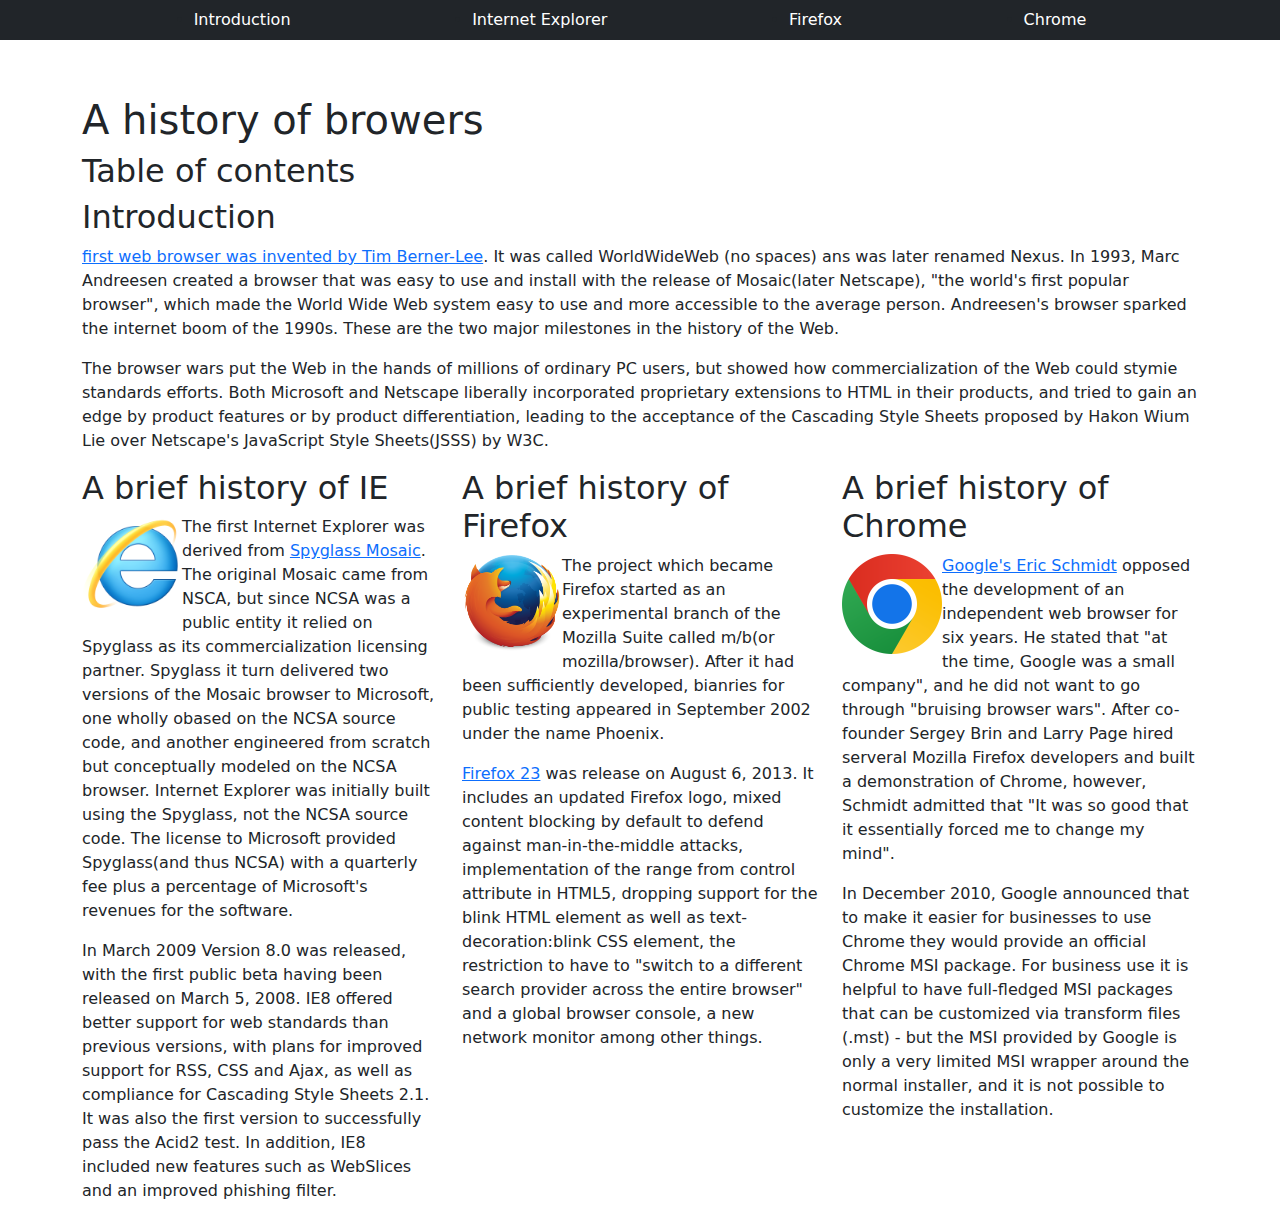
<file: index.html>
<!DOCTYPE html>
<html>
    <head>
        <meta charset="utf-8">
        <meta http-equiv="X-UA-Compatible" content="IE=edge">
        <title>A history of browsers</title>
        <meta name="description" content="">
        <meta name="viewport" content="width=device-width, initial-scale=1">
        <link rel="stylesheet" href="style.css">
        <!--Bootstrap CSS and JS-->
        <link href="https://cdn.jsdelivr.net/npm/bootstrap@5.3.3/dist/css/bootstrap.min.css" rel="stylesheet" integrity="sha384-QWTKZyjpPEjISv5WaRU9OFeRpok6YctnYmDr5pNlyT2bRjXh0JMhjY6hW+ALEwIH" crossorigin="anonymous">
        <script src="https://cdn.jsdelivr.net/npm/bootstrap@5.3.3/dist/js/bootstrap.bundle.min.js" integrity="sha384-YvpcrYf0tY3lHB60NNkmXc5s9fDVZLESaAA55NDzOxhy9GkcIdslK1eN7N6jIeHz" crossorigin="anonymous"></script>
    </head>
    <body>
    <header>
        <div id="navbar" class ="navbar navbar-expand-sm navbar-dark fixed-top bg-dark">
            <!--navbar-->
            <div class="container-fluid d-flex justify-content-evenly">
                    <li><a class="nav-link" href="#introduction">Introduction</a></li>
                    <li><a class="nav-link" href="#brief-of-ie">Internet Explorer</a></li>
                    <li><a class="nav-link" href="#bief-of-firefox">Firefox</a></li>
                    <li><a class="nav-link" href="#brief-of-chrome">Chrome</a></li>
            </div>
        </div>
    </header>

    <main>
        <div class="container mt-5 pt-5">
            <h1>A history of browers</h1>
            <h2>Table of contents</h2>
                <h2 id="introduction">Introduction</h2>
                <p> <a href="https://smartbear.com/blog/history-of-web-browsers/">first web browser was invented by Tim Berner-Lee</a>. It was called WorldWideWeb (no spaces) ans was later renamed Nexus. 
                    In 1993, Marc Andreesen created a browser that was easy to use and install with the release of Mosaic(later Netscape),
                    "the world's first popular browser", which made the World Wide Web system easy to use and more accessible to the average person. 
                    Andreesen's browser sparked the internet boom of the 1990s. These are the two major milestones in the history of the Web.</p>
                <p>
                    The browser wars put the Web in the hands of millions of ordinary PC users, but showed how commercialization of the Web could stymie standards efforts.
                    Both Microsoft and Netscape liberally incorporated proprietary extensions to HTML in their products, and tried to gain an edge by product features or by
                    product differentiation, leading to the acceptance of the Cascading Style Sheets proposed by Hakon Wium Lie over Netscape's JavaScript Style Sheets(JSSS) by W3C.
                </p>
                
                <div class="row">
                    <div id="left-section " class="col">
                        <!--Brief history of Internet Explorer-->
                        <h2 id="brief-of-ie">A brief history of IE</h2>
                        <img src="IE9.png" class="float-start custom-img" alt="Internet Explorer logo">
                        <p>The first Internet Explorer was derived from <a href="https://news.ycombinator.com/item?id=40825033">Spyglass Mosaic</a>. The original Mosaic came from NSCA, but since NCSA was a public entity it relied on Spyglass as its commercialization
                            licensing partner. Spyglass it turn delivered two versions of the Mosaic browser to Microsoft, one wholly obased on the NCSA source code, and another engineered from scratch but 
                            conceptually modeled on the NCSA browser. Internet Explorer was initially built using the Spyglass, not the NCSA source code. The license to Microsoft provided Spyglass(and thus NCSA) 
                            with a quarterly fee plus a percentage of Microsoft's revenues for the software.
                        </p>
                        <p> 
                            In March 2009 Version 8.0 was released, with the first public beta having been released on March 5, 2008. IE8 offered better support for web standards than previous versions, with plans
                            for improved support for RSS, CSS and Ajax, as well as compliance for Cascading Style Sheets 2.1. It was also the first version to successfully pass the Acid2 test. In addition, IE8 included
                            new features such as WebSlices and an improved phishing filter.
                        </p>
                    </div>

                    <div id="middle-section " class="col">
                        <!--Brief history of Firefox-->
                        <h2 id="brief-of-firefox">A brief history of Firefox</h2>
                        <img src="firefox-logo.png" class="float-start custom-img" alt="Firefox logo">
                        <p>The project which became Firefox started as an experimental branch of the Mozilla Suite called m/b(or mozilla/browser). After it had been sufficiently developed, bianries for public testing appeared
                            in September 2002 under the name Phoenix.
                        </p>
                            <p>
                            <a href="https://en.wikipedia.org/wiki/Firefox_version_history">Firefox 23</a> was release on August 6, 2013. It includes an updated Firefox logo, mixed content blocking by default to defend against man-in-the-middle attacks, implementation  of the range from control 
                            attribute in HTML5, dropping support for the blink HTML element as well as text-decoration:blink CSS element, the restriction to have to "switch to a different search provider across the entire browser"
                            and a global browser console, a new network monitor  among other things.
                            </p>
                    </div>

                    <div id="right-section" class="col">
                    <!--Brief history of Chrome-->
                        <h2 id="brief-of-chrome">A brief history of Chrome</h2>
                        <img src="chrome-logo.png" class="float-start custom-img" alt="Chrome logo">
                        <p>
                            <a href="https://ericschmidt.com/bio/">Google's Eric Schmidt</a> opposed the development of an independent web browser for six years. He stated that "at the time, Google was a small company", and he did not want to go through "bruising browser wars". 
                            After co-founder Sergey Brin and Larry Page hired serveral Mozilla Firefox developers and built a demonstration of Chrome, however, Schmidt admitted that "It was so good that it essentially forced me to change my mind".
                        </p>    
                            <p>
                            In December 2010, Google announced that to make it easier for businesses to use Chrome they would provide an official Chrome MSI package. For business use it is helpful to have full-fledged MSI packages that can be customized via
                            transform files (.mst) - but the MSI provided by Google is only a very limited MSI wrapper around the normal installer, and it is not possible to customize the installation.
                            </p>
                    </div>
                </div>
        </div>
    </main>
    </body>
</html>
</file>
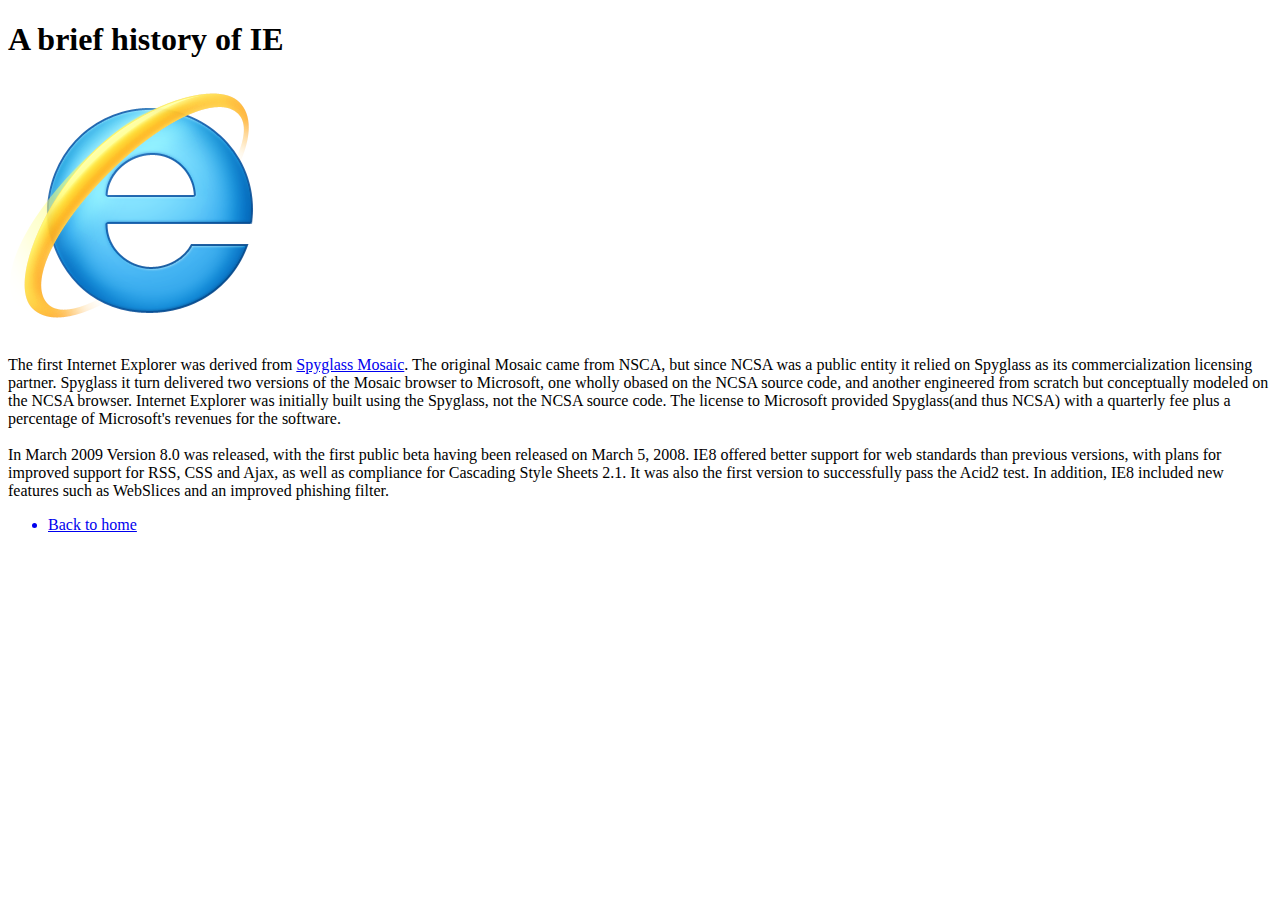
<file:  ie.html>
<!DOCTYPE html>
<!--[if lt IE 7]>      <html class="no-js lt-ie9 lt-ie8 lt-ie7"> <![endif]-->
<!--[if IE 7]>         <html class="no-js lt-ie9 lt-ie8"> <![endif]-->
<!--[if IE 8]>         <html class="no-js lt-ie9"> <![endif]-->
<!--[if gt IE 8]>      <html class="no-js"> <!--<![endif]-->
<html>
  <head>
    <meta charset="utf-8">
    <meta http-equiv="X-UA-Compatible" content="IE=edge">
    <title>A history of Internet Explorer</title>
    <meta name="description" content="">
    <meta name="viewport" content="width=device-width, initial-scale=1">
    <link rel="stylesheet" href="style.css">
  </head>
  <body>
    <h1 id="brief-of-ie">A brief history of IE</h1>
        <img src="IE9.png" alt="Internet Explorer logo">
        <p>The first Internet Explorer was derived from <a href="https://news.ycombinator.com/item?id=40825033">Spyglass Mosaic</a>. The original Mosaic came from NSCA, but since NCSA was a public entity it relied on Spyglass as its commercialization
            licensing partner. Spyglass it turn delivered two versions of the Mosaic browser to Microsoft, one wholly obased on the NCSA source code, and another engineered from scratch but 
            conceptually modeled on the NCSA browser. Internet Explorer was initially built using the Spyglass, not the NCSA source code. The license to Microsoft provided Spyglass(and thus NCSA) 
            with a quarterly fee plus a percentage of Microsoft's revenues for the software.
            <br><br>
            In March 2009 Version 8.0 was released, with the first public beta having been released on March 5, 2008. IE8 offered better support for web standards than previous versions, with plans
            for improved support for RSS, CSS and Ajax, as well as compliance for Cascading Style Sheets 2.1. It was also the first version to successfully pass the Acid2 test. In addition, IE8 included
            new features such as WebSlices and an improved phishing filter.
        </p>
        
        <ul>
          <a href="./index.html" target=""_blank"><li>Back to home</li></a>
        </ul>
    <script src="" async defer></script>
  </body>
</html>
</file>
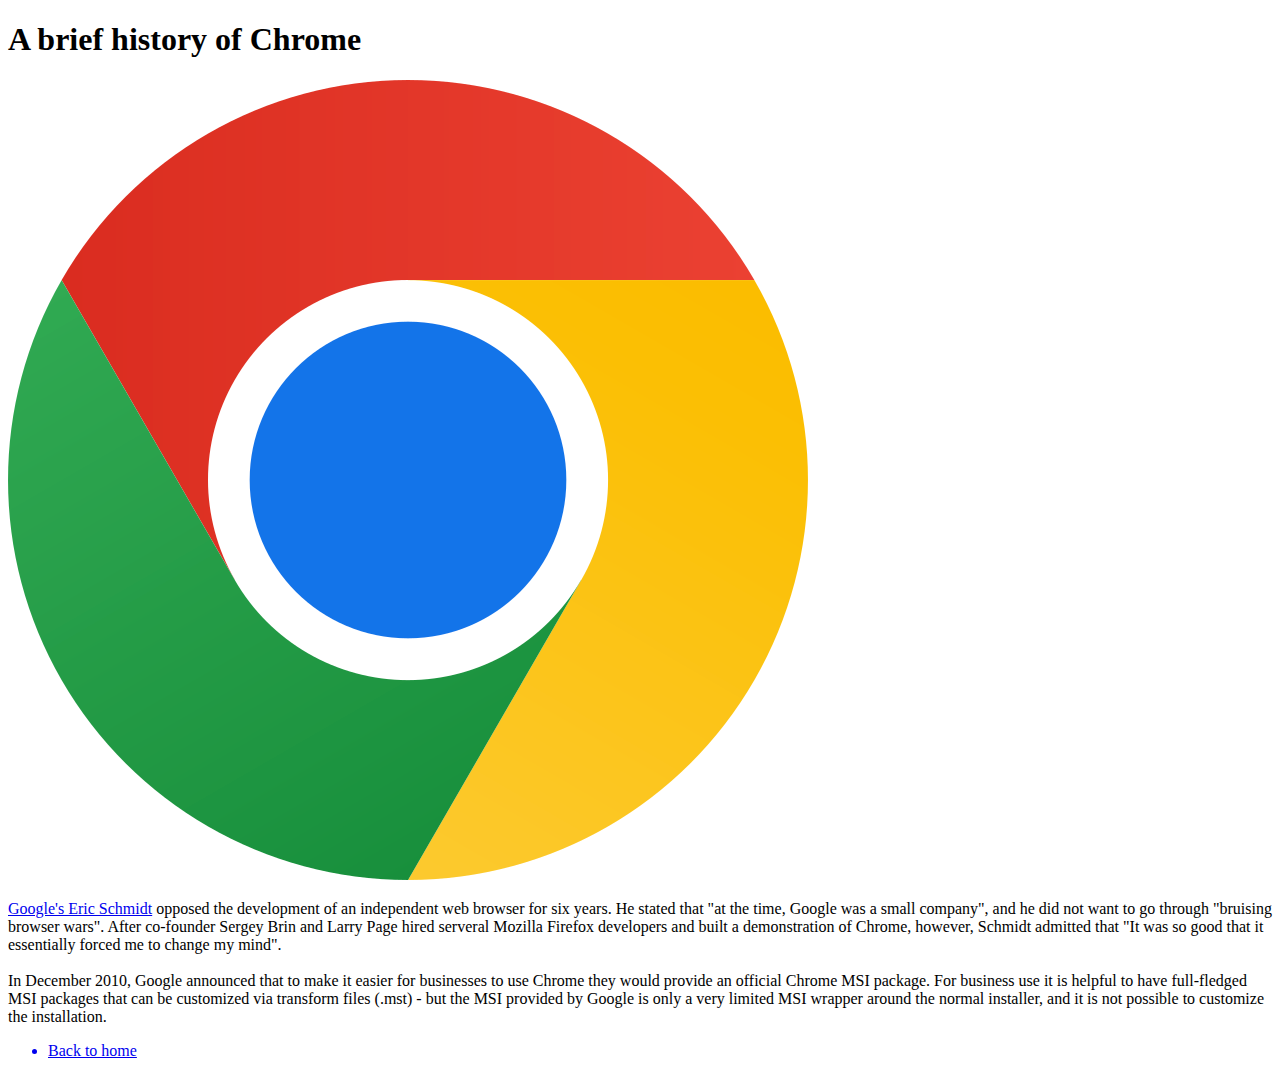
<file: chrome.html>
<!DOCTYPE html>
<!--[if lt IE 7]>      <html class="no-js lt-ie9 lt-ie8 lt-ie7"> <![endif]-->
<!--[if IE 7]>         <html class="no-js lt-ie9 lt-ie8"> <![endif]-->
<!--[if IE 8]>         <html class="no-js lt-ie9"> <![endif]-->
<!--[if gt IE 8]>      <html class="no-js"> <!--<![endif]-->
<html>
  <head>
    <meta charset="utf-8">
    <meta http-equiv="X-UA-Compatible" content="IE=edge">
    <title></title>
    <meta name="description" content="">
    <meta name="viewport" content="width=device-width, initial-scale=1">
    <link rel="stylesheet" href="style.css">
  </head>
  <body>
    <h1 id="brief-of-chrome">A brief history of Chrome</h1>
        <img src="chrome-logo.png" alt="Chrome logo">
        <p>
            <a href="https://ericschmidt.com/bio/">Google's Eric Schmidt</a> opposed the development of an independent web browser for six years. He stated that "at the time, Google was a small company", and he did not want to go through "bruising browser wars". 
            After co-founder Sergey Brin and Larry Page hired serveral Mozilla Firefox developers and built a demonstration of Chrome, however, Schmidt admitted that "It was so good that it essentially forced me to change my mind".
            <br><br>
            In December 2010, Google announced that to make it easier for businesses to use Chrome they would provide an official Chrome MSI package. For business use it is helpful to have full-fledged MSI packages that can be customized via
            transform files (.mst) - but the MSI provided by Google is only a very limited MSI wrapper around the normal installer, and it is not possible to customize the installation.
        </p>
    
        <ul>
          <a href="./index.html" target=""_blank"><li>Back to home</li></a>
        </ul>
    <script src="" async defer></script>
  </body>
</html>
</file>
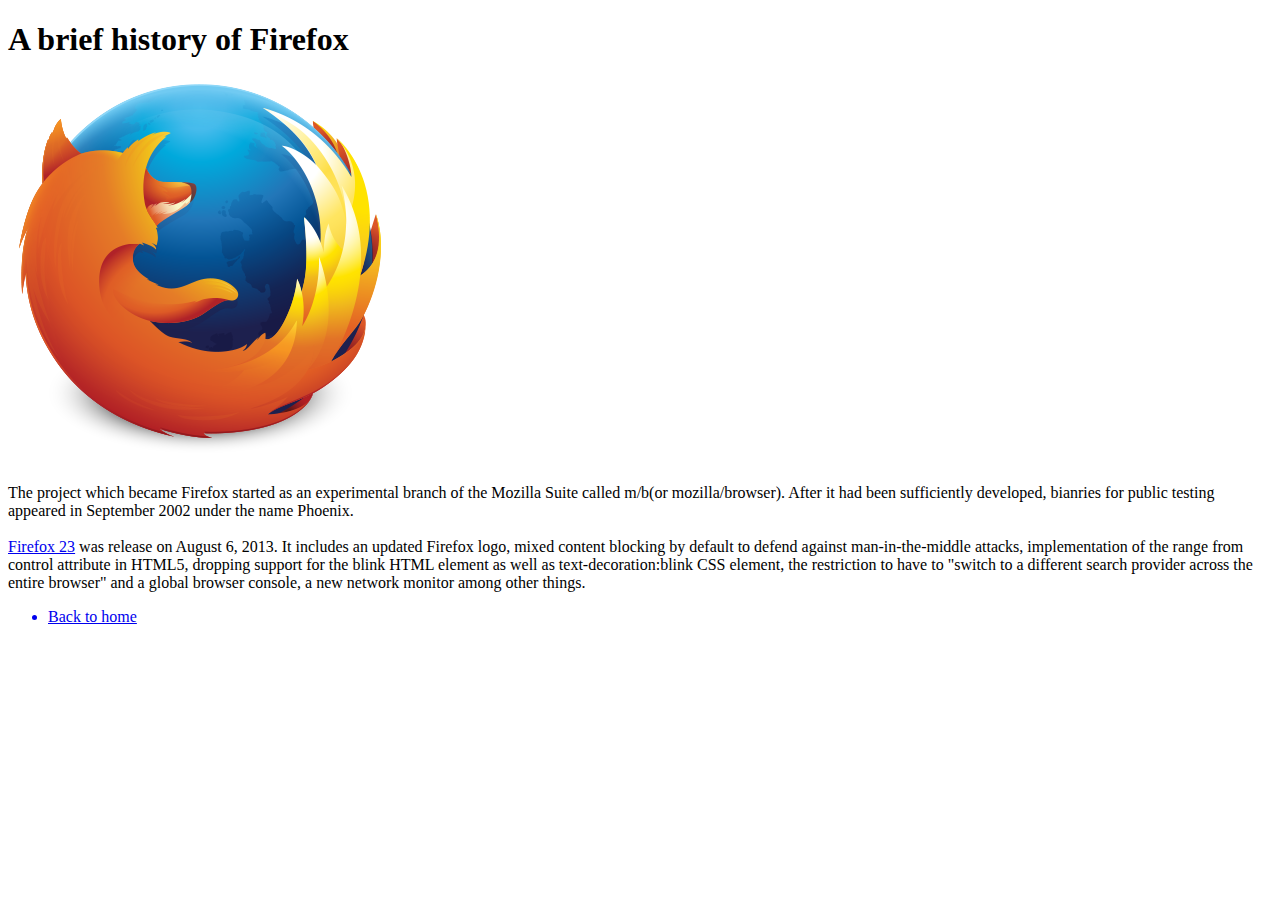
<file: firefox.html>
<!DOCTYPE html>
<!--[if lt IE 7]>      <html class="no-js lt-ie9 lt-ie8 lt-ie7"> <![endif]-->
<!--[if IE 7]>         <html class="no-js lt-ie9 lt-ie8"> <![endif]-->
<!--[if IE 8]>         <html class="no-js lt-ie9"> <![endif]-->
<!--[if gt IE 8]>      <html class="no-js"> <!--<![endif]-->
<html>
  <head>
    <meta charset="utf-8">
    <meta http-equiv="X-UA-Compatible" content="IE=edge">
    <title>A history of FireFox</title>
    <meta name="description" content="">
    <meta name="viewport" content="width=device-width, initial-scale=1">
    <link rel="stylesheet" href="style.css">
  </head>
  <body>
    <h1 id="brief-of-firefox">A brief history of Firefox</h1>
        <img src="firefox-logo.png" alt="Firefox logo">
        <p>The project which became Firefox started as an experimental branch of the Mozilla Suite called m/b(or mozilla/browser). After it had been sufficiently developed, bianries for public testing appeared
            in September 2002 under the name Phoenix.
            <br><br>
            <a href="https://en.wikipedia.org/wiki/Firefox_version_history">Firefox 23</a> was release on August 6, 2013. It includes an updated Firefox logo, mixed content blocking by default to defend against man-in-the-middle attacks, implementation  of the range from control 
            attribute in HTML5, dropping support for the blink HTML element as well as text-decoration:blink CSS element, the restriction to have to "switch to a different search provider across the entire browser"
            and a global browser console, a new network monitor  among other things.
        </p>
      
        <ul>
          <a href="./index.html" target=""_blank"><li>Back to home</li></a>
        </ul>
    
    <script src="" async defer></script>
  </body>
</html>
</file>
<file: style.css>
a.nav-link {
    color: white;
    
}
.custom-img {
    width: 100px;
    height: 100px;
}
</file>
